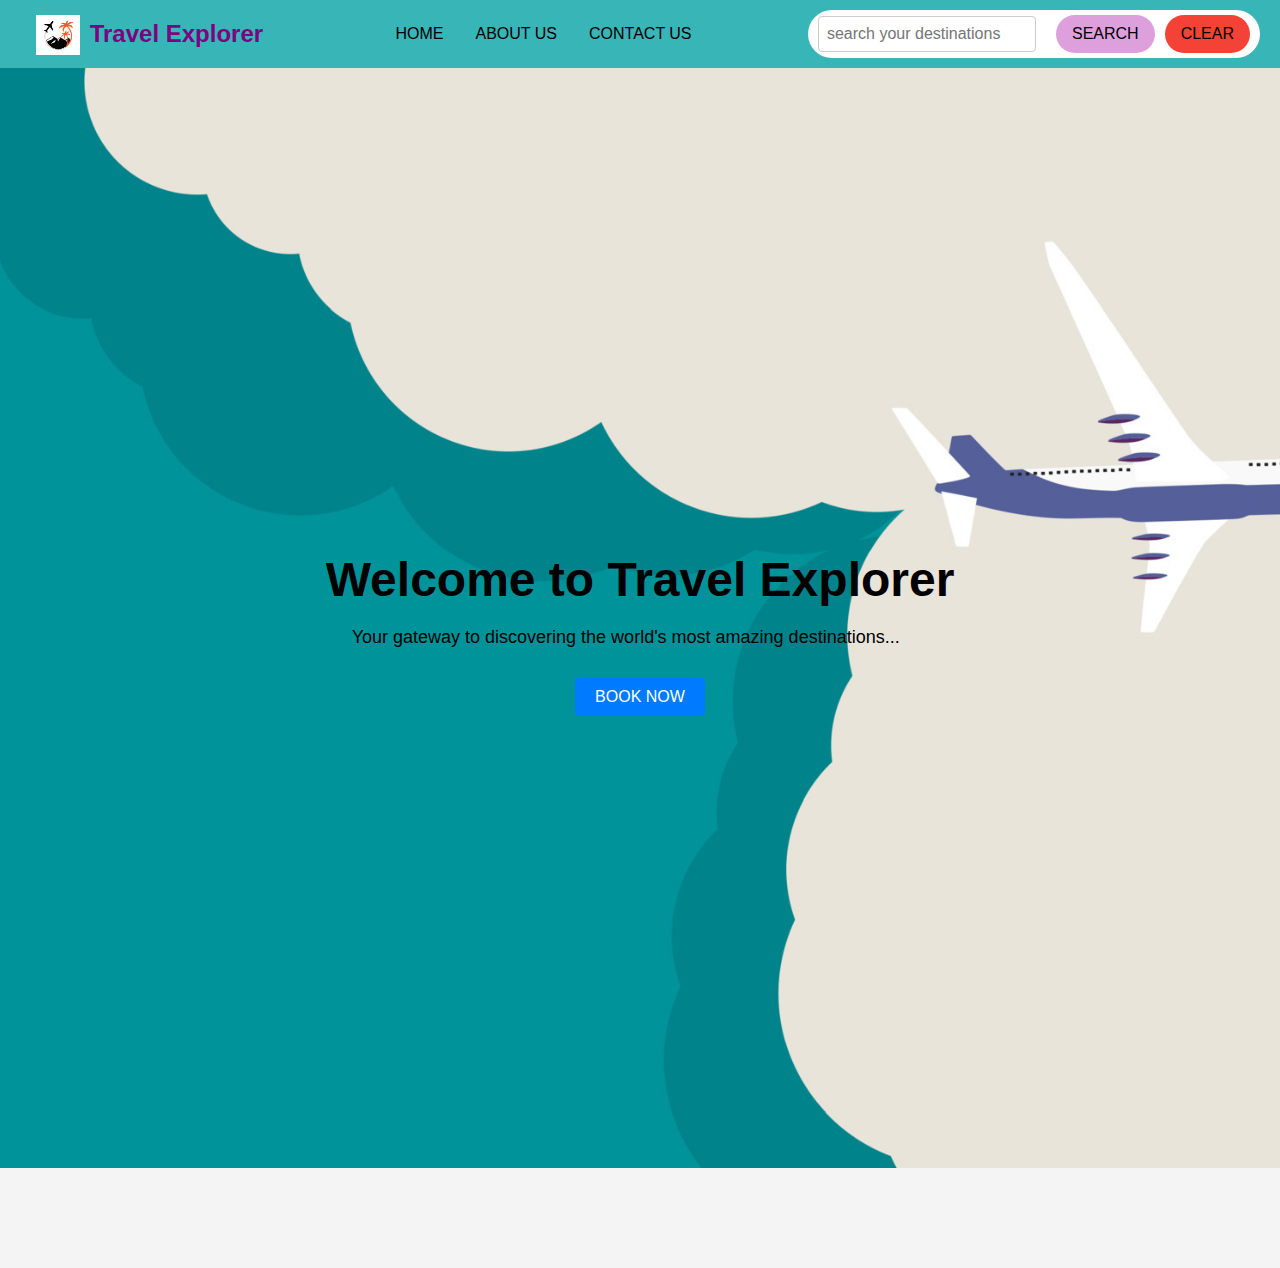
<file: index.html>
<!DOCTYPE html>
<html>
    <head>
        <meta charset="UTF-8">
        <meta name="viewport" content="width=device-width, initial-scale=1.0">
        <title>Your Travel Guide</title>
        <link rel="stylesheet" href="travel.css">
        <script src="travel_recommendation.js"></script>
    </head>

    <body>
        <div class="navbar">
            <div class="logo-container">
                <img src="images/logo.png" alt="Travel Exlorer Logo" class="logo">
                <span class="site-name">Travel Explorer</span>
            </div>
            <div class="nav-links">
            <a href="index.html">HOME</a>
            <a href="aboutus.html">ABOUT US</a>
            <a href="contactus.html">CONTACT US</a>
            </div>

            <div class="search-container">
            <input type="text" id="search-input" placeholder="search your destinations">
            <button id="search" type="search">SEARCH</button>
            <button id="reset" type="reset">CLEAR</button>
            </div>
        </div>

        <div class="home-content">
            <div class="intro">
                <h1>Welcome to Travel Explorer</h1>
                <p>Your gateway to discovering the world's most amazing destinations...</p>
                <button class="book-now">BOOK NOW</button>

            </div>

            <!-- <a href="#"><img src="images/fb.png" alt="Facebook"></a>
            <a href="#"><img src="images/insta.jpeg" alt="Instagram"></a> -->

        </div>

        <div id="recommendations" class="recommendations-container">

        </div>
    </body>
</html>
</file>
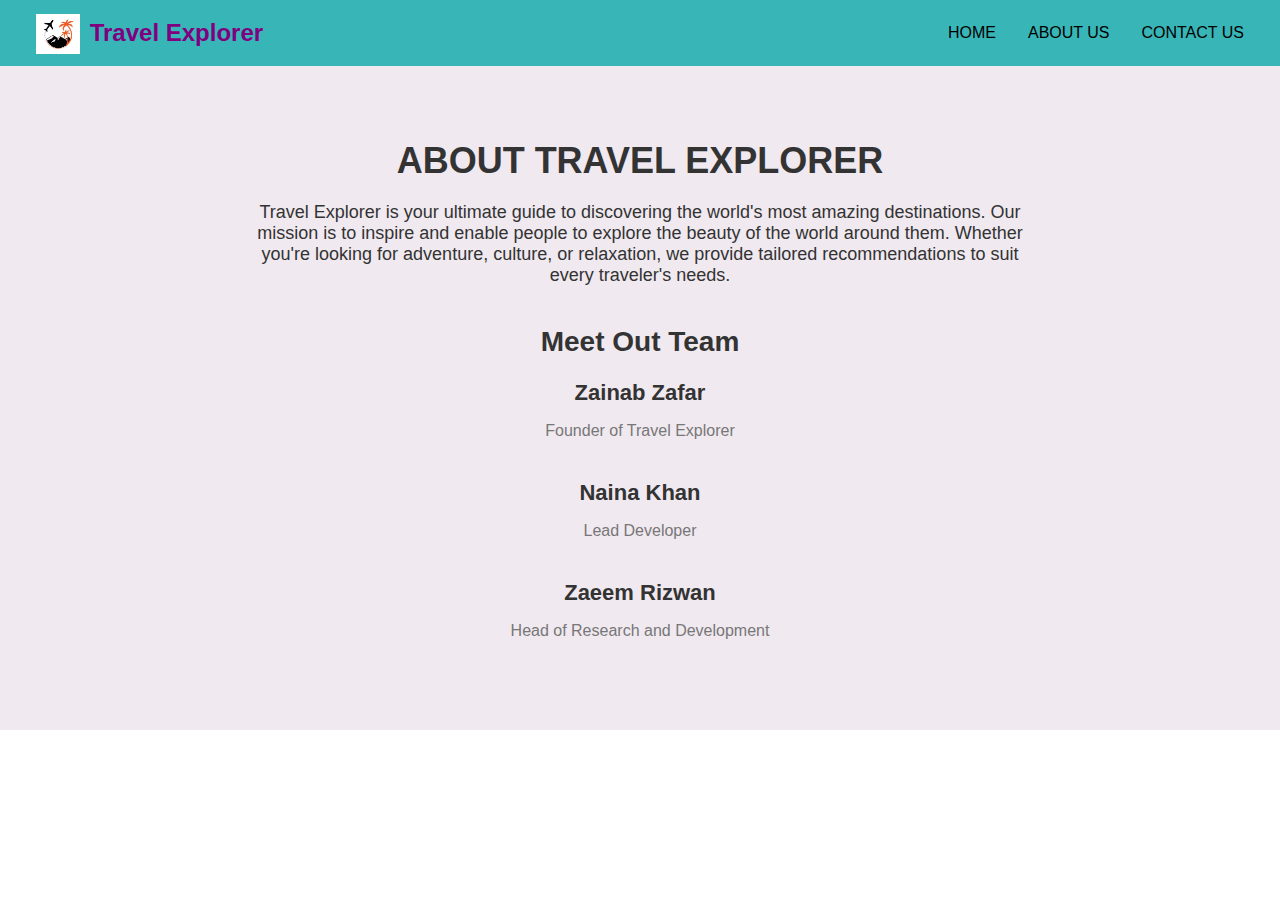
<file: aboutus.html>
<!DOCTYPE html>
<html>
    <head>
        <meta charset="UTF-8">
        <meta name="viewport" content="width=device-width, initial-scale=1.0">
        <title>ABOUT US- Travel Explorer</title>
        <link rel="stylesheet" href="travel.css">

    </head>

    <body>
        <div class="navbar">
            <div class="logo-container">
                <img src="images/logo.png" alt="Travel Explorer Logo" class="logo">
                <span class="site-name">Travel Explorer</span>
            </div>

            <div class="nav-links">
                <a href="index.html">HOME</a>
                <a href="aboutus.html">ABOUT US</a>
                <a href="contactus.html">CONTACT US</a>
            </div>
        </div>

        <div class="about-us-content">
            <h1>ABOUT TRAVEL EXPLORER</h1>
            <p>Travel Explorer is your ultimate guide to discovering the world's most amazing destinations. Our mission is to inspire and enable people to explore the beauty of the world around them. Whether you're looking for adventure, culture, or relaxation, we provide tailored recommendations to suit every traveler's needs.</p>

            <h2>Meet Out Team</h2>
            <div class="team-member">
                <h3>Zainab Zafar</h3>
                <p>Founder of Travel Explorer</p>

                <h3>Naina Khan</h3>
                <p>Lead Developer</p>

                <h3>Zaeem Rizwan</h3>
                <p>Head of Research and Development</p>
            </div>
        </div>
    </body>
</html>
</file>
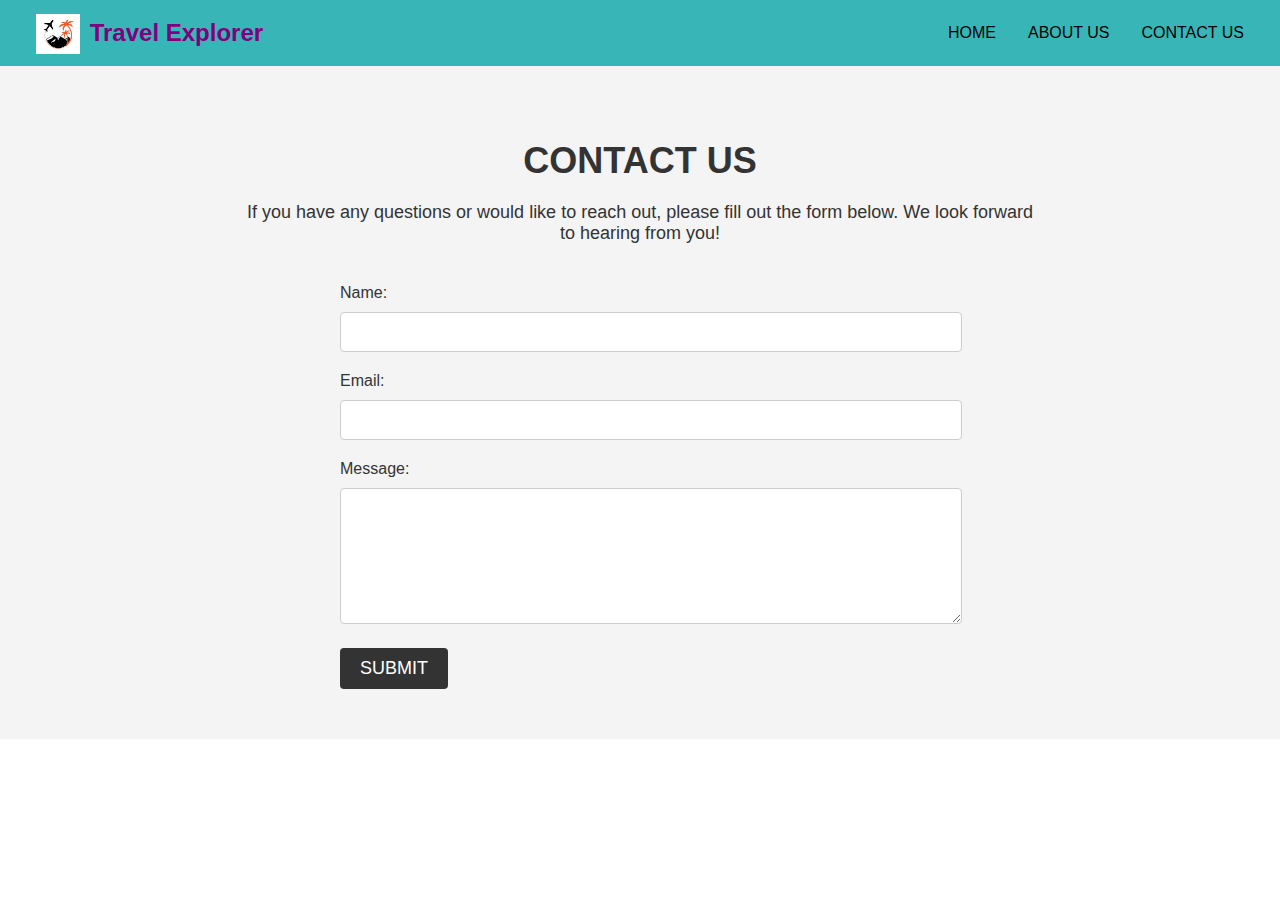
<file: contactus.html>
<!DOCTYPE html>
<html>
    <head>
        <meta charset="UTF-8">
        <meta name="viewport" content="width=device-width inittial-scale=1.0">

        <title>CONTACT US- Travel Explorer</title>
        <link rel="stylesheet" href="travel.css">

    </head>

    <body>
        <div class="navbar">
            <div class="logo-container">
                <img src="images/logo.png" alt="Travel Explorer Logo" class="logo">
                <span class="site-name">Travel Explorer</span>
            </div>
            <div class="nav-links">
                <a href="index.html">HOME</a>
                <a href="aboutus.html">ABOUT US</a>
                <a href="contactus.html">CONTACT US</a>
            </div>
        </div>

        <div class="contact-us-content">
            <h1>CONTACT US</h1>
            <p>If you have any questions or would like to reach out, please fill out the form below. We look forward to hearing from you!</p>

            <form class="contact-form">
                <label for="name">Name: </label>
                <input type="text" id="name" name="name" required>

                <label for="email">Email: </label>
                <input type="email" id="email" name="email" required>

                <label for="message">Message: </label>
                <textarea id="message" name="message" rows="6" required></textarea>

                <button type="submit">SUBMIT</button>

            </form>
        </div>
    </body>
</html>
</file>
<file: travel.css>
body {
    font-family: Arial, sans-serif;
    margin: 0;
    padding: 0;
}

.navbar {
    background-color:rgb(56, 181, 183);
    overflow: hidden;
    display: flex;
    justify-content: space-between;
    align-items: center;
    padding: 10px 20px

}

.logo-container {
    float: left;
    display: flex;
    align-items: center;
    padding: 0 16px;
}

.logo {
    height: 40px; /* Adjust the height to fit your design */
    margin-right: 10px;
    margin-top: 2px;
}

.site-name {
    color:purple;
    font-size: 24px;
    font-weight: bold;
    text-decoration: none;
}

.nav-links {
    float: right;
    display: flex;
    align-items: center;
}

.nav-links a {
    display: block;
    color: black;
    text-align: center;
    padding: 14px 16px;
    text-decoration: none;
}

.nav-links a:hover {
    background-color: #ddd;
    color: black;
}

.search-container {
    display: flex;
    align-items: center;
    background-color: white;
    border-radius: 25px;
    padding: 5px 10px;
}

.search-container input[type="text"] {
    border: none;
    padding: 10px;
    border-radius: 25px;
    outline: none;
    font-size: 16px;
}

.search-container button {
    background-color: plum;
    color: black;
    border: none;
    padding: 10px 16px;
    margin-left: 10px;
    border-radius: 25px;
    cursor: pointer;
    font-size: 16px;
}

.search-container button:hover {
    background-color: #ddd;
    color: black;
}

.search-container button[type="reset"] {
    background-color: #f44336; /* Red color for reset button */
}

.search-container button[type="reset"]:hover {
    background-color: #d32f2f;
}


#search-input {
    padding: 8px;
    font-size: 16px;
    border: 1px solid #ccc;
    border-radius: 4px;
    margin-right: 10px;
    width: 200px;
}

#search-button {
    padding: 8px 16px;
    font-size: 16px;
    border: none;
    border-radius: 4px;
    background-color: #333;
    color: white;
    cursor: pointer;
}

#search-button:hover {
    background-color: #555;
}

.home-content {
    background-image: url('images/bg.jpg'); /* Replace 'background.jpg' with the path to your background image */
    background-size: cover;
    background-position: center;
    color: black;
    text-align: center;
    padding: 100px 20px;
    height: 100vh;
    display: flex;
    flex-direction: column;
    justify-content: center;
    align-items: center;
}

.intro h1 {
    font-size: 48px;
    margin-bottom: 20px;
}

.intro p {
    font-size: 18px;
    max-width: 600px;
    margin-bottom: 30px;
}

.book-now {
    padding: 10px 20px;
    background-color: #007BFF;
    color: white;
    border: none;
    border-radius: 4px;
    font-size: 16px;
    cursor: pointer;
}

.book-now:hover {
    background-color: #0056b3;
}

.social-icons {
    margin-top: 40px;
}

.social-icons a {
    margin: 0 10px;
}

.social-icons img {
    width: 40px; /* Adjust icon size as needed */
    height: 40px;
}

.about-us-content {
    padding: 50px;
    background-color:rgb(240, 233, 240);
    color: #333;
    text-align: center;
}

.about-us-content h1 {
    font-size: 36px;
    margin-bottom: 20px;
}

.about-us-content p {
    font-size: 18px;
    margin-bottom: 40px;
    max-width: 800px;
    margin-left: auto;
    margin-right: auto;
}

.about-us-content h2 {
    font-size: 28px;
    margin-bottom: 20px;
}

.team-member {
    margin-bottom: 20px;
}

.team-member h3 {
    font-size: 22px;
    margin-bottom: 5px;
}

.team-member p {
    font-size: 16px;
    color: #777;
}

.contact-us-content {
    padding: 50px;
    background-color: #f4f4f4;
    color: #333;
    text-align: center;
}

.contact-us-content h1 {
    font-size: 36px;
    margin-bottom: 20px;
}

.contact-us-content p {
    font-size: 18px;
    margin-bottom: 40px;
    max-width: 800px;
    margin-left: auto;
    margin-right: auto;
}

.contact-form {
    max-width: 600px;
    margin: 0 auto;
    text-align: left;
}

.contact-form label {
    display: block;
    font-size: 16px;
    margin-bottom: 10px;
}

.contact-form input[type="text"],
.contact-form input[type="email"],
.contact-form textarea {
    width: 100%;
    padding: 10px;
    margin-bottom: 20px;
    border: 1px solid #ccc;
    border-radius: 4px;
    font-size: 16px;
}

.contact-form button {
    background-color: #333;
    color: white;
    padding: 10px 20px;
    border: none;
    border-radius: 4px;
    cursor: pointer;
    font-size: 18px;
}

.contact-form button:hover {
    background-color: #555;
}

.recommendations-container {
    padding: 50px;
    background-color: #f4f4f4;
    text-align: center;
    display: flex;

     /* grid-template-columns: repeat(auto-fit, minmax(30px, 1fr)); /* Adjust number of columns based on preference */
   /* grid-gap: 20px;/ */
    flex-wrap: wrap;
    justify-content: space-between;
}

.recommendation {
    display: flex;
    flex-direction: column;
    width: 300px;
    margin: 20px;
    padding: 10px;
    border: 1px solid #ccc;
    border-radius: 8px;
    background-color: #fff;
    text-align: left;
    box-sizing: border-box;
}

.recommendation img {
    width: 100%;
    height: 200px;
    object-fit: cover;
    border-radius: 8px;
}

.recommendation h3 {
    font-size: 22px;
    margin: 10px 0;
}

.recommendation p {
    font-size: 16px;
    color: #555;
}
</file>
